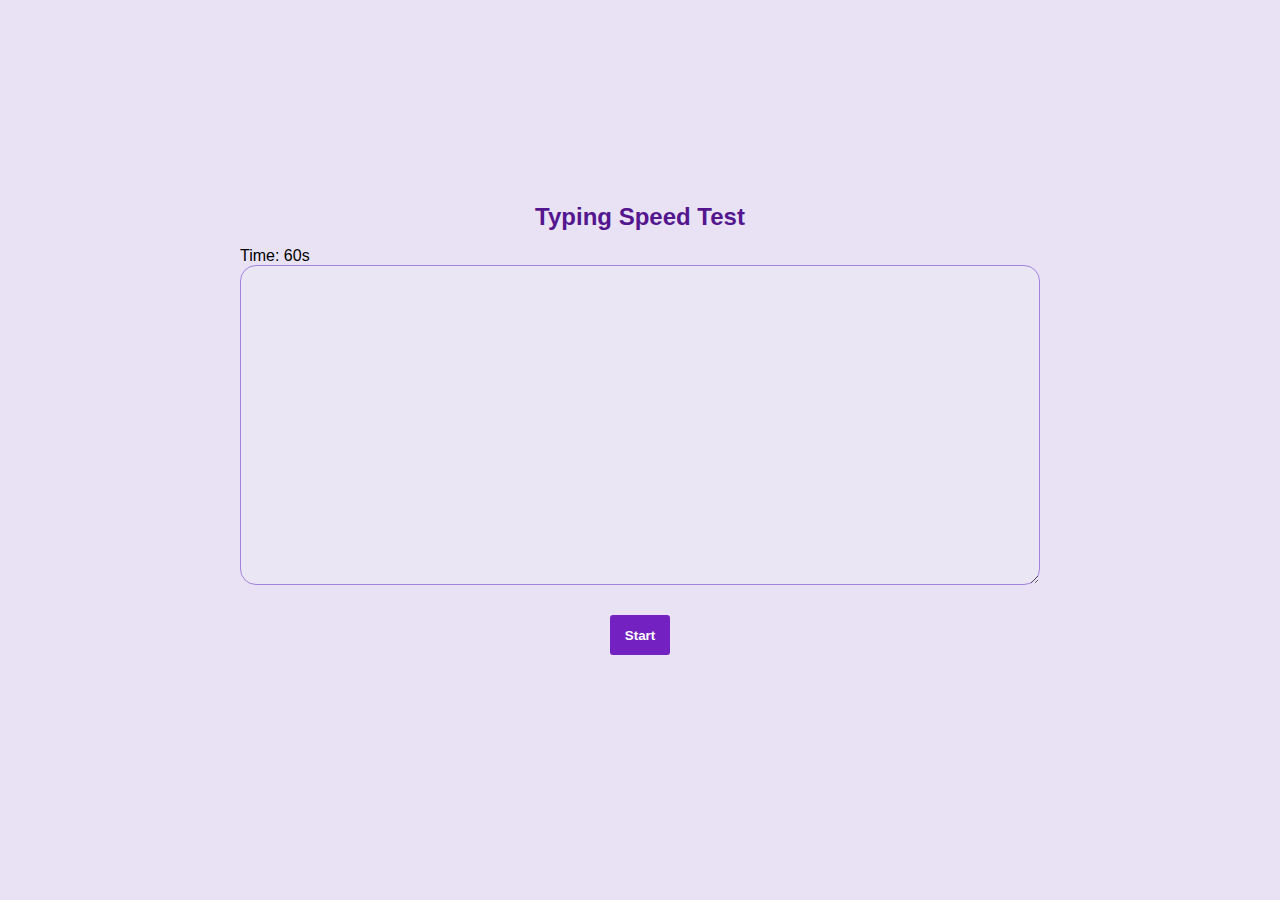
<file: index.html>
<!DOCTYPE html>
<html lang="en">
<head>
    <meta charset="UTF-8">
    <meta name="viewport" content="width=device-width, initial-scale=1.0">
    <title>Typing Test</title>
    <link rel="stylesheet" href="style.css">

</head>
<div class="container">
    <h2>Typing Speed Test</h2>
    <p id="showSentence"></p>
    <div id="timer">Time: 60s</div>
    <div class="typingsection">
        <label for="textarea"></label>
        <textarea name="textarea" id="textarea" rows="10" cols="30" disabled></textarea>
        <br>
        <button id="btn">Start</button>
    </div>
    <p id="result"></p>
</div>
<div id="loading" class="loading">
    <div class="spinner"></div>
</div>
<body>
    
    <script src="script.js"></script>
</body>
</html>
</file>
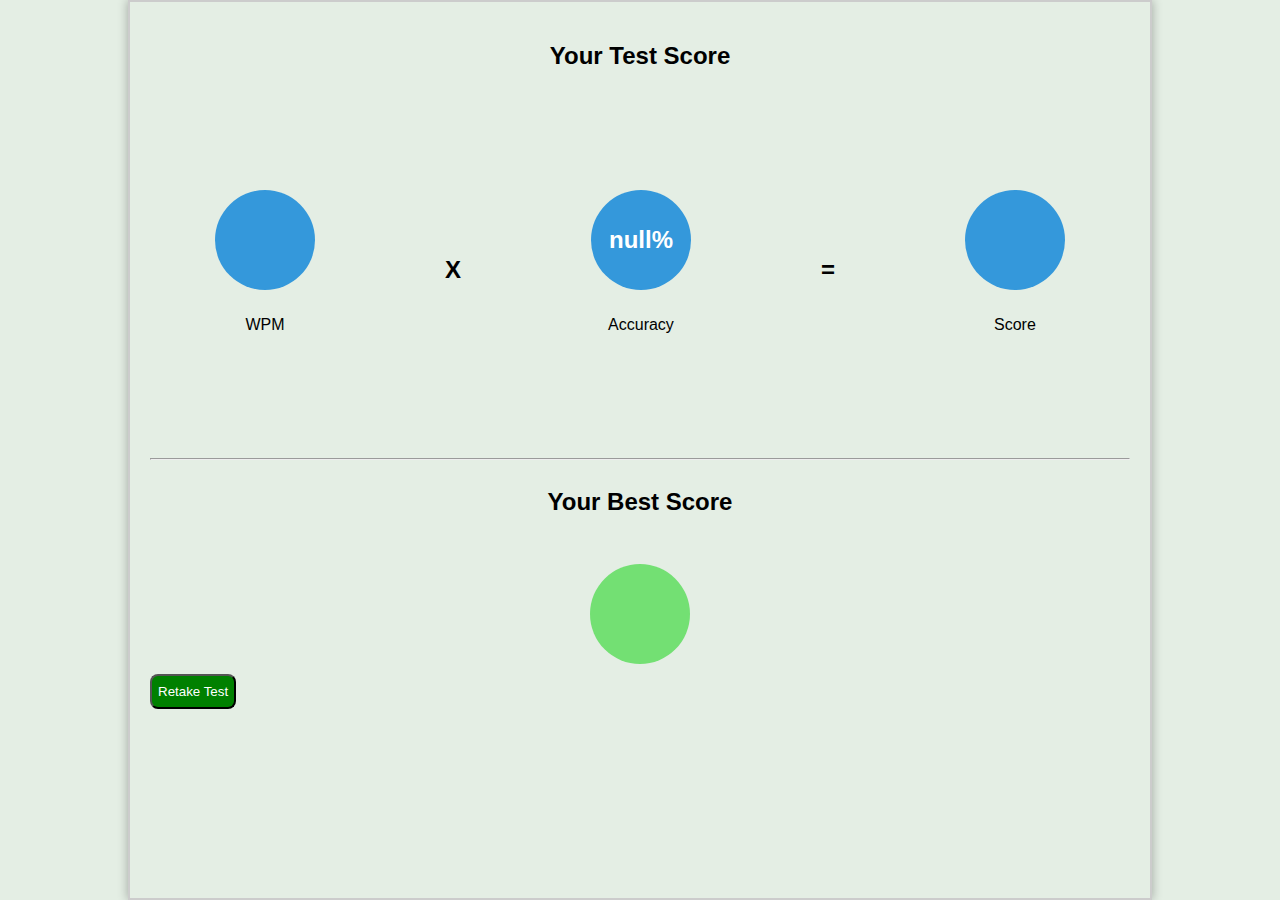
<file: result.html>
<!-- <!DOCTYPE html>
<html lang="en">
<head>
    <meta charset="UTF-8">
    <meta name="viewport" content="width=device-width, initial-scale=1.0">
    <title>Typing Test - View Your Score</title>
    <style>
        body{
            height: 100vh;
            width: 80vw; 
            margin: 0 auto;
            padding: 20px;
            box-sizing: border-box;
            border: 2px solid #ccc;
            box-shadow: 0 0 10px rgba(0,0,0,0.3); /* Shadow effect */
            font-family: Arial, Helvetica, sans-serif;
            font-weight: 500;
            background-color: rgb(227, 239, 234);
        }
        h2{
            text-align: center;
            margin-top: 20px;
        }
        .container{
            display: flex;
            justify-content: space-around;
            align-items: center;
            height: 40vh;
        }
        .circle{
            background-color: #3498db;
            border-radius: 50%;
            height: 100px;
            width: 100px;
            display: flex;
            justify-content: center;
            align-items: center;
            color: white;
            font-size: 24px;
            text-align: center;
        }
        .best{
            display: flex;
            justify-content: center;
            align-items: center;
            background-color: rgb(173, 220, 173);
        }
        .container2{
            display: flex;
            flex-direction: column;
            justify-content: center;
            align-items: center;
        }
        .container2 h2{
            margin-bottom: 4rem;
        }
    </style>
</head>
<body>
    
    <h2>Your Test Score</h2>
    <div class="container">
        <div class="circle">WPM</div>
        <p>WPM</p>
        <h2>X</h2>
        <div class="circle">Accuracy</div>
        <h2>=</h2>
        <div class="circle">Score</div>
    </div>
    <hr>
    <div class="container2">
    <h2>Your Best Score</h2>
    <div class="best circle">Best</div>
    </div>
</body>
<!-- </html>  -->




<!DOCTYPE html>
<html lang="en">
<head>
    <meta charset="UTF-8">
    <meta name="viewport" content="width=device-width, initial-scale=1.0">
    <title>Typing Test - View Your Score</title>
    <style>
        body {
            height: 100vh;
            width: 80vw;
            margin: 0 auto;
            padding: 20px;
            box-sizing: border-box;
            border: 2px solid #ccc;
            box-shadow: 0 0 10px rgba(0,0,0,0.3); /* Shadow effect */
            font-family: Arial, Helvetica, sans-serif;
            font-weight: 500;
            background-color: rgb(228, 238, 228);
        }

        h2 {
            text-align: center;
            margin-top: 20px;
        }

        .container {
            display: flex;
            justify-content: space-around;
            align-items: center;
            height: 40vh;
        }

        .circle-container {
            display: flex;
            flex-direction: column;
            align-items: center;
        }

        .circle {
            background-color: #3498db;
            border-radius: 50%;
            height: 100px;
            width: 100px;
            display: flex;
            justify-content: center;
            align-items: center;
            color: white;
            font-size: 24px;
            text-align: center;
            margin-bottom: 10px;
            font-weight: bold;
        }

        .best {
            background-color: rgb(115, 224, 115);
        }

        .container2 {
            display: flex;
            flex-direction: column;
            justify-content: center;
            align-items: center;
            /* height: 30vh; Adjust height as needed */
        }

        .container2 h2 {
            margin-bottom: 3rem; /* Adjust margin as needed */
        }
        #congratsMessage{
            font-size: larger;
            font-family: Arial, Helvetica, sans-serif;
            font-weight: 500;
        }
        button{
            border-radius: 8px;
            height: 35px;
            background-color: green;
            color: white;
        }
        @media (max-width: 460px) {
            .container{
                flex-wrap: wrap;
                margin-bottom: 20px;
            }
            .circle{
                height: 80px;
                width: 80px;
            }
        }
    </style>
</head>
<body>
    <h2>Your Test Score</h2>
    <div class="container">
        <div class="circle-container">
            <div class="circle" id="typingSpeed"></div>
            <p>WPM</p>
        </div>
        <h2>X</h2>
        <div class="circle-container">
            <div class="circle" id="accuracy"></div>
            <p>Accuracy</p>
        </div>
        <h2>=</h2>
        <div class="circle-container">
            <div class="circle" id="score"></div>
            <p>Score</p>
        </div>
    </div>
    <hr>
    <div class="container2">
        <h2>Your Best Score</h2>
        <div class="circle best" id="bestScore"></div>
        <div id="congratsMessage"></div>
    </div>
    <button id="retakeButton">Retake Test</button>
    <script>
        // Function to get query parameters
        const getQueryParams = () => {
            const params = new URLSearchParams(window.location.search);
            return {
                typingSpeed: params.get('typingSpeed'),
                accuracy: params.get('accuracy'),
                score: params.get('score'),
                bestScore: params.get('bestScore'),
                isNewBest: params.get('isNewBest')
            };
        };

        // Function to display results
        const displayResults = () => {
            const { typingSpeed, accuracy, score, bestScore, isNewBest } = getQueryParams();
            document.getElementById('typingSpeed').innerText = typingSpeed;
            document.getElementById('accuracy').innerText = `${accuracy}%`;
            document.getElementById('score').innerText = score;
            document.getElementById('bestScore').innerText = bestScore;
            //console.log(isNewBest);
            if (isNewBest === '1') {
                document.getElementById('congratsMessage').innerText = `Congratulations! You achieved a new best score of ${bestScore}.`;
            }
        };

        document.getElementById('retakeButton').addEventListener('click', () => {
            window.location.href = 'index.html'; // Redirect to the typing test page
        });

        // Display results on page load
        window.onload = displayResults;
    </script>
</body>
</html>
</file>
<file: style.css>
*{
    margin: 0;
    padding: 0;
    box-sizing: border-box;
    font-family: sans-serif;
}
/* html{
    font-size: 62%;
} */

body{
    height: 100vh;
    display: flex;
    justify-content: center;
    align-items: center;
    background-color: rgba(191, 172, 226, 0.35);
}
.typingsection{
    text-align: center;
}
#textarea{
    border: .1rem solid #A084DC;
    border-radius: 1rem;
    max-width: 50rem;
    width: 50rem;
    height: 20rem;
    padding: 1rem 2rem;
    font-size: 1.6rem;

}

h2{
    color: rgb(84, 22, 142);
    font-family:sans-serif;
    font-weight: bolder;
    text-align: center;
}

#btn{
    display: inline-block;
    border: none;
    background-color: rgb(116, 33, 193);
    height: 40px;
    width: 60px;
    border-radius: 3px;
    color: white;
    font-family: sans-serif;
    font-weight: bolder;
    margin: 1.6rem 1rem;
}
#showSentence, #result {
    font-size: 1.2rem;
    margin: 1rem 0;
    text-align: center;
    
}
.loading {
    display: none;
    position: fixed;
    top: 50%;
    left: 50%;
    transform: translate(-50%, -50%);
    font-size: 24px;
    color: #333;
}
.spinner {
    border: 16px solid #f3f3f3;
    border-radius: 50%;
    border-top: 16px solid #aacee6;
    width: 120px;
    height: 120px;
    animation: spin 1s linear infinite;
}
@keyframes spin {
    0% { transform: rotate(0deg); }
    100% { transform: rotate(360deg); }
}

@media (max-width: 820px) {
    .container {
        padding: 10px;
    }
    #textarea {
        height: 300px;
        width: 350px;
    }
    #timer{
        margin-left: 3px;
    }
}
</file>
